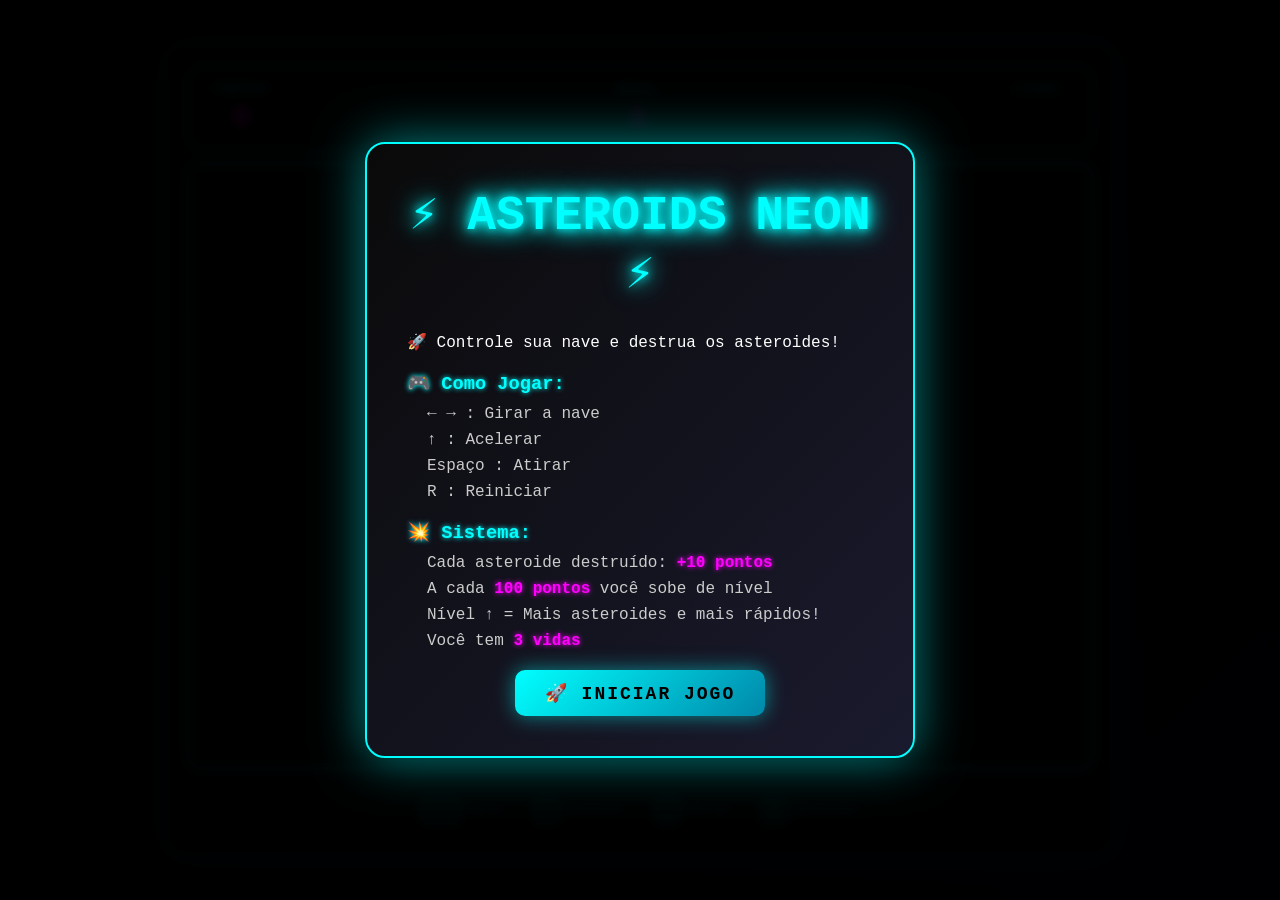
<file: index.html>
<!DOCTYPE html>
<html lang="pt-br">
<head>
    <meta charset="UTF-8">
    <meta name="viewport" content="width=device-width, initial-scale=1.0, user-scalable=no">
    <title>Asteroids Neon - Jogo Espacial</title>
    <link rel="stylesheet" href="style.css">
</head>
<body>
    <div class="container">
        <div class="game-container">
            <div class="game-header">
                <div class="stats">
                    <div class="stat-box">
                        <span class="stat-label">PONTOS</span>
                        <span id="score" class="stat-value">0</span>
                    </div>
                    <div class="stat-box">
                        <span class="stat-label">NÍVEL</span>
                        <span id="level" class="stat-value">1</span>
                    </div>
                    <div class="stat-box">
                        <span class="stat-label">VIDAS</span>
                        <div id="lives" class="lives-container">
                            <span class="heart">❤️</span>
                            <span class="heart">❤️</span>
                            <span class="heart">❤️</span>
                        </div>
                    </div>
                </div>
            </div>

            <canvas id="gameCanvas" width="900" height="600"></canvas>

            <div class="controls-info">
                <div class="control-group">
                    <span class="key">← →</span>
                    <span>Girar</span>
                </div>
                <div class="control-group">
                    <span class="key">↑</span>
                    <span>Acelerar</span>
                </div>
                <div class="control-group">
                    <span class="key">␣</span>
                    <span>Atirar</span>
                </div>
                <div class="control-group">
                    <span class="key">R</span>
                    <span>Reiniciar</span>
                </div>
            </div>
        </div>
    </div>

    <!-- Tela Inicial -->
    <div id="startScreen" class="overlay">
        <div class="overlay-content">
            <h1 class="neon-title">⚡ ASTEROIDS NEON ⚡</h1>
            <div class="game-info">
                <p>🚀 Controle sua nave e destrua os asteroides!</p>
                <div class="info-section">
                    <h3>🎮 Como Jogar:</h3>
                    <ul>
                        <li>← → : Girar a nave</li>
                        <li>↑ : Acelerar</li>
                        <li>Espaço : Atirar</li>
                        <li>R : Reiniciar</li>
                    </ul>
                </div>
                <div class="info-section">
                    <h3>💥 Sistema:</h3>
                    <ul>
                        <li>Cada asteroide destruído: <span class="highlight">+10 pontos</span></li>
                        <li>A cada <span class="highlight">100 pontos</span> você sobe de nível</li>
                        <li>Nível ↑ = Mais asteroides e mais rápidos!</li>
                        <li>Você tem <span class="highlight">3 vidas</span></li>
                    </ul>
                </div>
            </div>
            <button id="startBtn" class="game-btn start-btn">🚀 INICIAR JOGO</button>
        </div>
    </div>

    <!-- Tela de Game Over -->
    <div id="gameOverScreen" class="overlay" style="display: none;">
        <div class="overlay-content">
            <h1 class="neon-title gameover">💀 GAME OVER 💀</h1>
            <div class="final-stats">
                <p>Pontuação Final: <span id="finalScore" class="highlight">0</span></p>
                <p>Nível Alcançado: <span id="finalLevel" class="highlight">1</span></p>
                <p>Asteroides Destruídos: <span id="finalDestroyed" class="highlight">0</span></p>
            </div>
            <button id="playAgainBtn" class="game-btn restart-btn">🔄 JOGAR NOVAMENTE</button>
        </div>
    </div>

    <script src="script.js"></script>
</body>
</html>
</file>
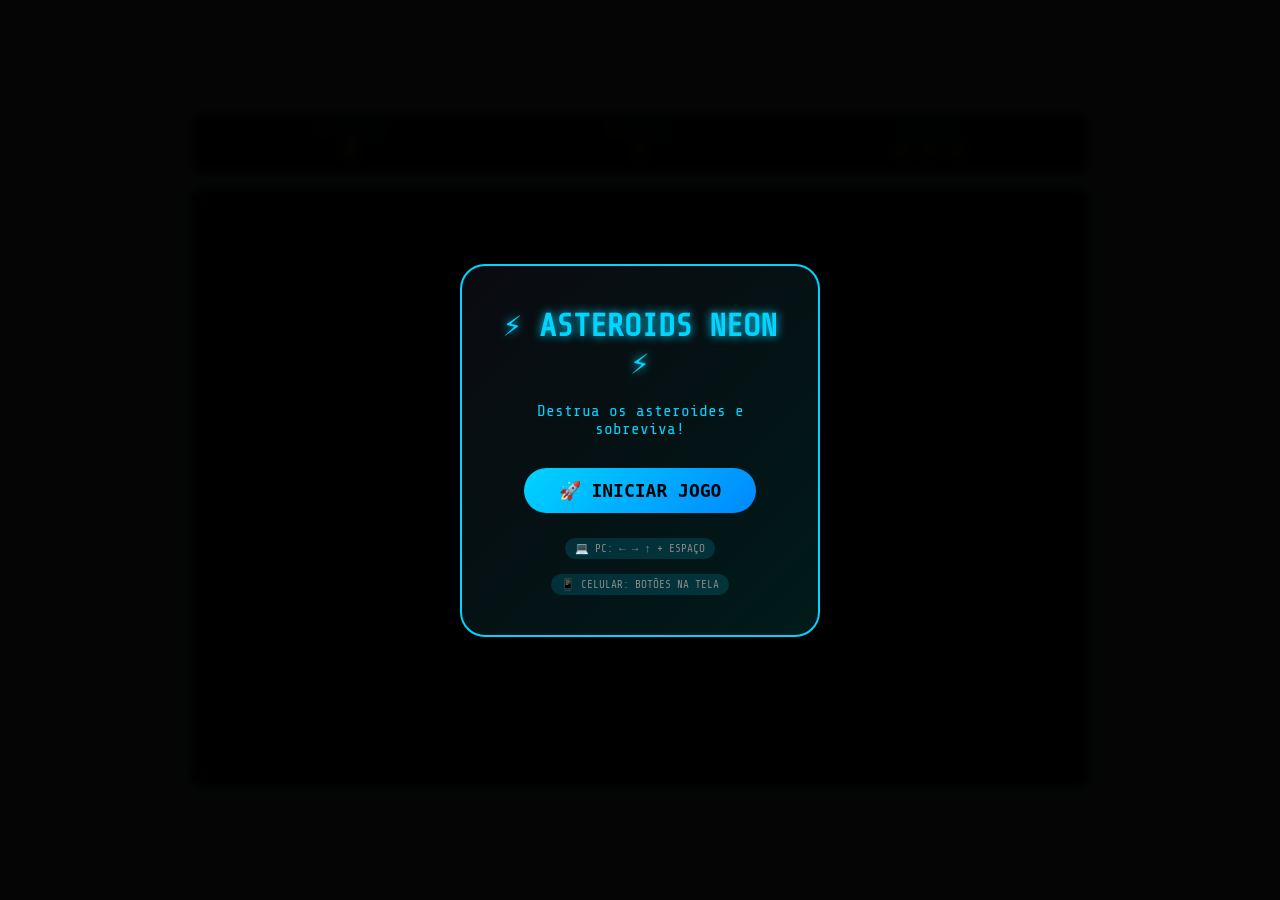
<file: asteroid.html>
<!DOCTYPE html>
<html lang="pt-br">
<head>
    <meta charset="UTF-8">
    <meta name="viewport" content="width=device-width, initial-scale=1.0, user-scalable=no, viewport-fit=cover">
    <title>Asteroids Neon - Jogo Espacial</title>
    <link rel="stylesheet" href="asteroid.css">
    <link href="https://fonts.googleapis.com/css2?family=Share+Tech+Mono&display=swap" rel="stylesheet">
</head>
<body>
    <!-- Tela Inicial -->
    <div id="startScreen" class="overlay">
        <div class="overlay-box">
            <h1>⚡ ASTEROIDS NEON ⚡</h1>
            <p style="color: #00d4ff; margin-bottom: 20px;">Destrua os asteroides e sobreviva!</p>
            <button onclick="startGame()">🚀 INICIAR JOGO</button>
            <div class="controls-info">
                <span>💻 PC: ← → ↑ + ESPAÇO</span>
                <span>📱 CELULAR: BOTÕES NA TELA</span>
            </div>
        </div>
    </div>

    <!-- Game Over -->
    <div id="gameOverScreen" class="overlay" style="display: none;">
        <div class="overlay-box">
            <h1 style="color: #ff0066;">💀 GAME OVER 💀</h1>
            <p style="font-size: 32px; margin: 20px; color: #ffcc00;" id="finalScore">0</p>
            <p>Nível: <strong id="finalLevel">1</strong></p>
            <button onclick="restartGame()">🔄 JOGAR NOVAMENTE</button>
        </div>
    </div>

    <div class="game-container">
        <div class="game-info">
            <div class="info-item">
                <div class="info-label">🎯 PONTOS</div>
                <div class="info-value" id="score">0</div>
            </div>
            <div class="info-item">
                <div class="info-label">⭐ NÍVEL</div>
                <div class="info-value" id="level">1</div>
            </div>
            <div class="info-item">
                <div class="info-label">❤️ VIDAS</div>
                <div class="info-value lives" id="livesDisplay">❤️ ❤️ ❤️</div>
            </div>
        </div>

        <canvas id="gameCanvas" width="900" height="600"></canvas>

        <!-- Botões Touch para Celular -->
        <div class="touch-controls">
            <div class="touch-btn" id="rotateLeftBtn">◀</div>
            <div class="touch-btn" id="rotateRightBtn">▶</div>
            <div class="touch-btn" id="accelerateBtn">▲</div>
            <div class="touch-btn shoot-btn" id="shootBtn">💥</div>
            <div class="touch-btn restart-btn" id="restartTouchBtn">🔄</div>
        </div>
    </div>

    <script src="asteroid.js"></script>
</body>
</html>
</file>
<file: style.css>
* {
    margin: 0;
    padding: 0;
    box-sizing: border-box;
}

body {
    font-family: 'Courier New', 'Monaco', monospace;
    background: linear-gradient(135deg, #000000 0%, #0a0a2a 100%);
    min-height: 100vh;
    display: flex;
    justify-content: center;
    align-items: center;
    overflow: hidden;
}

.container {
    display: flex;
    justify-content: center;
    align-items: center;
    padding: 20px;
}

.game-container {
    background: rgba(0, 0, 0, 0.5);
    border-radius: 20px;
    padding: 20px;
    box-shadow: 0 0 30px rgba(0, 255, 255, 0.3);
    border: 1px solid rgba(0, 255, 255, 0.3);
}

.game-header {
    margin-bottom: 15px;
}

.stats {
    display: flex;
    justify-content: space-between;
    gap: 30px;
    background: rgba(0, 0, 0, 0.7);
    padding: 15px 25px;
    border-radius: 15px;
    border: 1px solid #00ffff;
    box-shadow: 0 0 15px rgba(0, 255, 255, 0.3);
}

.stat-box {
    text-align: center;
}

.stat-label {
    color: #00ffff;
    font-size: 12px;
    letter-spacing: 2px;
    display: block;
    margin-bottom: 5px;
    text-shadow: 0 0 5px #00ffff;
}

.stat-value {
    color: #ff00ff;
    font-size: 28px;
    font-weight: bold;
    display: block;
    text-shadow: 0 0 10px #ff00ff;
}

.lives-container {
    display: flex;
    gap: 8px;
    justify-content: center;
    font-size: 24px;
}

.heart {
    animation: pulse 1s ease-in-out infinite;
}

@keyframes pulse {
    0%, 100% { transform: scale(1); }
    50% { transform: scale(1.1); text-shadow: 0 0 10px #ff0000; }
}

canvas {
    display: block;
    margin: 0 auto;
    border: 2px solid #00ffff;
    border-radius: 10px;
    box-shadow: 0 0 20px rgba(0, 255, 255, 0.3);
    cursor: none;
    background: #000000;
}

.controls-info {
    display: flex;
    justify-content: center;
    gap: 30px;
    margin-top: 20px;
    padding: 10px;
    background: rgba(0, 0, 0, 0.5);
    border-radius: 10px;
}

.control-group {
    display: flex;
    gap: 8px;
    align-items: center;
    color: #00ffff;
    font-size: 12px;
}

.key {
    background: rgba(0, 255, 255, 0.2);
    border: 1px solid #00ffff;
    padding: 4px 8px;
    border-radius: 5px;
    font-weight: bold;
    color: #00ffff;
    box-shadow: 0 0 5px #00ffff;
}

.game-btn {
    font-family: 'Courier New', monospace;
    font-size: 18px;
    font-weight: bold;
    padding: 12px 30px;
    border: none;
    border-radius: 10px;
    cursor: pointer;
    transition: all 0.3s ease;
    text-transform: uppercase;
    letter-spacing: 2px;
}

.start-btn {
    background: linear-gradient(135deg, #00ffff, #0088aa);
    color: #000;
    box-shadow: 0 0 20px rgba(0, 255, 255, 0.5);
}

.start-btn:hover {
    transform: scale(1.05);
    box-shadow: 0 0 30px rgba(0, 255, 255, 0.8);
}

.restart-btn {
    background: linear-gradient(135deg, #ff00ff, #880088);
    color: #fff;
    box-shadow: 0 0 20px rgba(255, 0, 255, 0.5);
}

.restart-btn:hover {
    transform: scale(1.05);
    box-shadow: 0 0 30px rgba(255, 0, 255, 0.8);
}

/* Overlay styles */
.overlay {
    position: fixed;
    top: 0;
    left: 0;
    width: 100%;
    height: 100%;
    background: rgba(0, 0, 0, 0.95);
    display: flex;
    justify-content: center;
    align-items: center;
    z-index: 1000;
    backdrop-filter: blur(5px);
}

.overlay-content {
    background: linear-gradient(135deg, #0a0a0a, #1a1a2e);
    padding: 40px;
    border-radius: 20px;
    text-align: center;
    border: 2px solid #00ffff;
    box-shadow: 0 0 50px rgba(0, 255, 255, 0.5);
    max-width: 550px;
    animation: glowPulse 2s infinite;
}

@keyframes glowPulse {
    0%, 100% { box-shadow: 0 0 30px rgba(0, 255, 255, 0.5); }
    50% { box-shadow: 0 0 60px rgba(0, 255, 255, 0.8); }
}

.neon-title {
    font-size: 48px;
    color: #00ffff;
    text-shadow: 0 0 10px #00ffff, 0 0 20px #00ffff, 0 0 30px #00ffff;
    margin-bottom: 30px;
    animation: titleGlow 1.5s ease-in-out infinite alternate;
}

.neon-title.gameover {
    color: #ff00ff;
    text-shadow: 0 0 10px #ff00ff, 0 0 20px #ff00ff;
}

@keyframes titleGlow {
    from { text-shadow: 0 0 10px #00ffff, 0 0 20px #00ffff; }
    to { text-shadow: 0 0 20px #ff00ff, 0 0 30px #ff00ff, 0 0 40px #ff00ff; }
}

.game-info {
    color: #fff;
    margin: 20px 0;
    text-align: left;
}

.info-section {
    margin: 20px 0;
}

.info-section h3 {
    color: #00ffff;
    margin-bottom: 10px;
    text-shadow: 0 0 5px #00ffff;
}

.game-info ul {
    list-style: none;
    padding-left: 20px;
}

.game-info li {
    margin: 8px 0;
    color: #ccc;
}

.highlight {
    color: #ff00ff;
    font-weight: bold;
    text-shadow: 0 0 5px #ff00ff;
}

.final-stats {
    margin: 20px 0;
    font-size: 18px;
}

.final-stats p {
    margin: 10px 0;
    color: #fff;
}

@media (max-width: 1024px) {
    canvas {
        width: 100%;
        height: auto;
    }
    
    .stats {
        padding: 10px 15px;
    }
    
    .stat-value {
        font-size: 20px;
    }
    
    .controls-info {
        flex-wrap: wrap;
    }
}
</file>
<file: asteroid.css>
* {
    margin: 0;
    padding: 0;
    box-sizing: border-box;
    user-select: none;
    -webkit-tap-highlight-color: transparent;
}

body {
    background: radial-gradient(ellipse at center, #0a0a2a 0%, #000000 100%);
    min-height: 100vh;
    display: flex;
    justify-content: center;
    align-items: center;
    font-family: 'Share Tech Mono', 'Courier New', monospace;
    overflow: hidden;
    position: fixed;
    width: 100%;
    height: 100%;
}

.game-container {
    display: flex;
    flex-direction: column;
    align-items: center;
    gap: 12px;
    padding: 12px;
    width: 100%;
}

canvas {
    border: 3px solid #00d4ff;
    border-radius: 12px;
    box-shadow: 0 0 30px rgba(0, 212, 255, 0.5);
    background: #000000;
    width: 100%;
    height: auto;
    max-width: 900px;
    touch-action: none;
    cursor: none;
}

.game-info {
    display: flex;
    justify-content: space-between;
    gap: 20px;
    background: rgba(0, 0, 0, 0.85);
    padding: 10px 25px;
    border-radius: 12px;
    border: 1px solid #00d4ff;
    width: 100%;
    max-width: 900px;
    flex-wrap: wrap;
    backdrop-filter: blur(5px);
}

.info-item {
    text-align: center;
    flex: 1;
}

.info-label {
    font-size: 11px;
    color: #00d4ff;
    letter-spacing: 2px;
    text-transform: uppercase;
}

.info-value {
    font-size: 24px;
    color: #ffcc00;
    font-weight: bold;
    text-shadow: 0 0 5px #ffcc00;
}

.lives {
    display: flex;
    gap: 6px;
    justify-content: center;
}

.heart {
    font-size: 22px;
    animation: pulse 0.8s ease infinite;
}

@keyframes pulse {
    0%, 100% { transform: scale(1); }
    50% { transform: scale(1.1); text-shadow: 0 0 8px #ff0000; }
}

/* Controles Touch */
.touch-controls {
    display: none;
    gap: 12px;
    margin-top: 8px;
    width: 100%;
    max-width: 500px;
    justify-content: center;
    flex-wrap: wrap;
}

.touch-btn {
    background: rgba(0, 212, 255, 0.2);
    border: 2px solid #00d4ff;
    border-radius: 60px;
    width: 65px;
    height: 65px;
    display: flex;
    align-items: center;
    justify-content: center;
    font-size: 28px;
    cursor: pointer;
    transition: 0.05s linear;
    color: #00d4ff;
    touch-action: manipulation;
    font-weight: bold;
    font-family: monospace;
}

.touch-btn:active {
    background: #00d4ff;
    color: #000;
    transform: scale(0.92);
    box-shadow: 0 0 15px #00d4ff;
}

.shoot-btn {
    background: rgba(255, 0, 100, 0.2);
    border-color: #ff0066;
    color: #ff0066;
}

.shoot-btn:active {
    background: #ff0066;
    color: #000;
    box-shadow: 0 0 15px #ff0066;
}

.restart-btn {
    background: rgba(0, 255, 100, 0.2);
    border-color: #00ff66;
    color: #00ff66;
    width: auto;
    padding: 0 20px;
    font-size: 16px;
}

.restart-btn:active {
    background: #00ff66;
    color: #000;
    box-shadow: 0 0 15px #00ff66;
}

/* Telas */
.overlay {
    position: fixed;
    top: 0;
    left: 0;
    width: 100%;
    height: 100%;
    background: rgba(0, 0, 0, 0.98);
    display: flex;
    justify-content: center;
    align-items: center;
    z-index: 1000;
    backdrop-filter: blur(5px);
}

.overlay-box {
    background: linear-gradient(135deg, #0a0a0f, #001a1a);
    padding: 40px;
    border-radius: 25px;
    text-align: center;
    border: 2px solid #00d4ff;
    max-width: 90%;
    width: 360px;
    animation: fadeIn 0.3s ease;
}

@keyframes fadeIn {
    from { opacity: 0; transform: scale(0.9); }
    to { opacity: 1; transform: scale(1); }
}

.overlay-box h1 {
    color: #00d4ff;
    font-size: 32px;
    margin-bottom: 20px;
    text-shadow: 0 0 10px #00d4ff;
}

.overlay-box button {
    background: linear-gradient(135deg, #00d4ff, #0088ff);
    color: #000;
    border: none;
    padding: 12px 35px;
    font-size: 18px;
    font-weight: bold;
    border-radius: 40px;
    cursor: pointer;
    margin: 10px;
    font-family: monospace;
    transition: 0.2s;
}

.overlay-box button:active {
    transform: scale(0.96);
}

.controls-info {
    font-size: 11px;
    color: #888;
    text-align: center;
    margin-top: 15px;
    display: flex;
    gap: 15px;
    flex-wrap: wrap;
    justify-content: center;
}

.controls-info span {
    background: rgba(0,212,255,0.15);
    padding: 4px 10px;
    border-radius: 20px;
}

/* Responsivo */
@media (max-width: 768px) {
    .touch-controls {
        display: flex;
    }
    .touch-btn {
        width: 55px;
        height: 55px;
        font-size: 24px;
    }
    .info-value {
        font-size: 20px;
    }
    .overlay-box h1 {
        font-size: 26px;
    }
}

@media (max-width: 480px) {
    .touch-btn {
        width: 50px;
        height: 50px;
        font-size: 22px;
    }
    .restart-btn {
        padding: 0 15px;
    }
}
</file>
